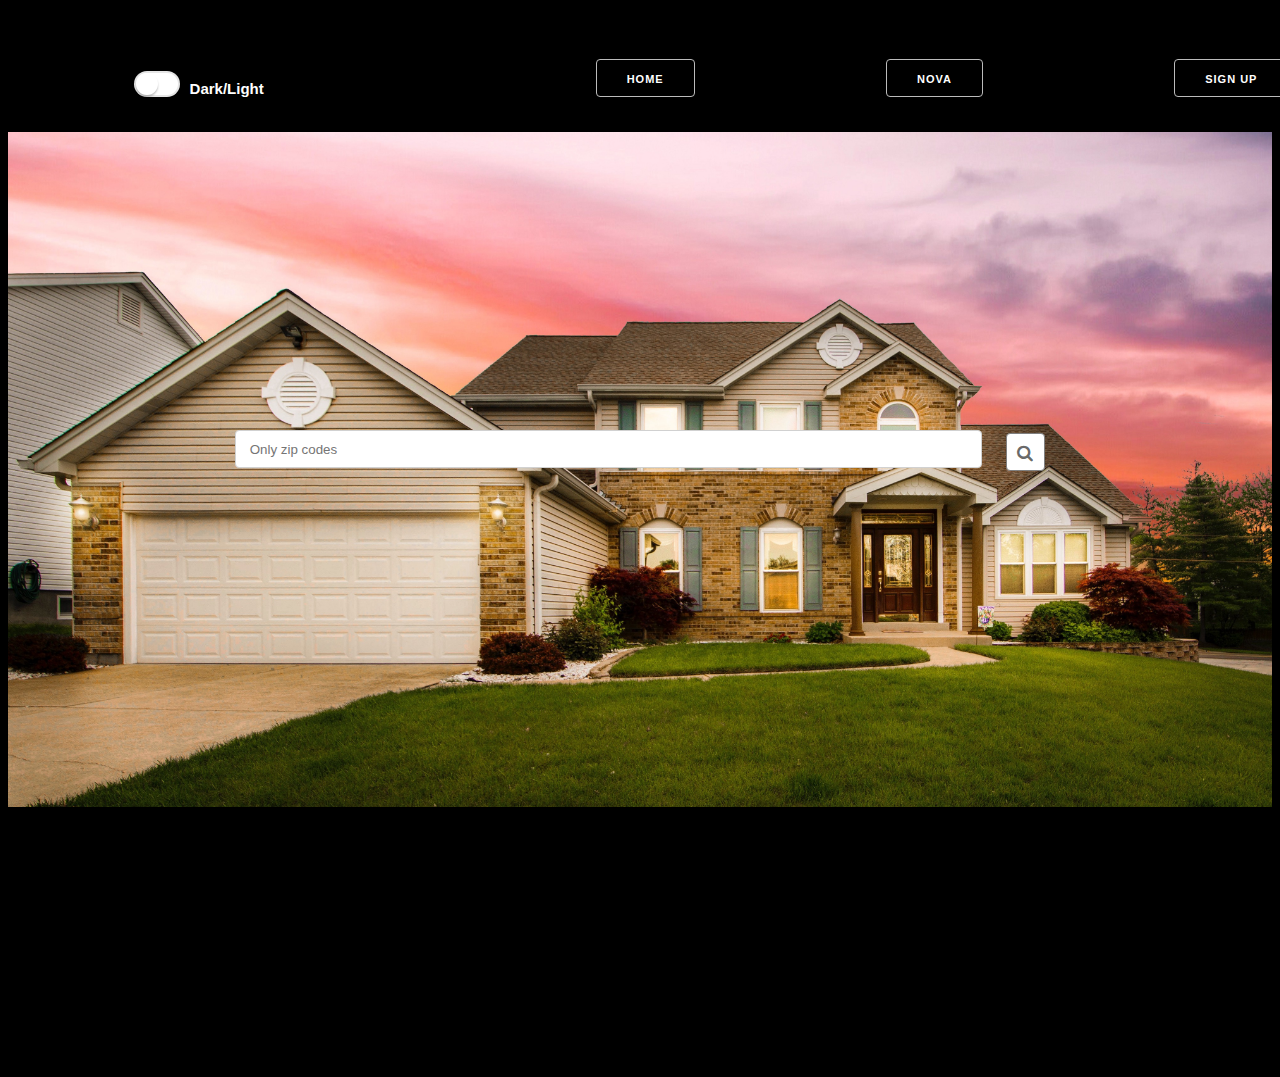
<file: index.html>
<html lang="en">
<head>
    <meta charset="UTF-8">
    <meta name="viewport" content="width=device-width, initial-scale=1.0">
    <title>Nova</title>
    <link rel="stylesheet" href="style.css"/>  
    <link rel="stylesheet" href="https://cdnjs.cloudflare.com/ajax/libs/font-awesome/4.7.0/css/font-awesome.min.css">
</head>
<body>
    <div class="toolbar">

        <label class="form-switch">
            <input type="checkbox" onclick="whiteMode()">
            <i></i> Dark/Light </label>

        <div class="home-button">
            <form method="get" action="index.html">
                <button class="home" id="buttons">Home</button>
            </form>
        </div>
        <div class="title">
            <form method="get" action="index.html">
                <button id="buttons1">Nova</button>
            </form>
        </div>
        
        <div class="sign-buttons">
            <form method="get" action="src/signup.html">
                <button class="sign-up" id="buttons2">Sign Up</button>
            </form>
            <form method="get" action="src/signin.html">
                <button class="sign-in" id="buttons3">Sign In</button>
            </form>
        </div>
        
    </div>

    <div class="search1">
        <form class="search-form" method="get" action="src/map.html">
            <input class="input1" type="tel" placeholder=" Only zip codes" max="5" name="search"/> 
            <button class="input" type="submit"><i class="fa fa-search"></i></button>
        </form>
    </div>
    <div class="flex-columns">
        <!-- <div class="columns">
            <div class="text-flex">
                Search by Crime
            </div>
            <div class="picture">
                <img class="image1" src="images/crime.png" alt="Crime">
            </div>
        </div>
        <div class="columns">
            <div class="text-flex">
                Search by Price
            </div>
            <div class="picture">
                <img class="image2" src="images/price.png" alt="Price">
            </div>
        </div>
        <div class="columns">
            <div class="text-flex">
                Search by Education
            </div>
            <div class="picture">
                <img class="image3" src="images/edu.png" alt="Education">
            </div>
        </div> -->
    </div>
    <script>
        function whiteMode() {
            var element = document.body;
            element.classList.toggle("white-mode");
            var element2 = document.getElementById("buttons");
            element2.classList.toggle("white-mode");
            var element3 = document.getElementById("buttons1");
            element3.classList.toggle("white-mode");
            var element4 = document.getElementById("buttons2");
            element4.classList.toggle("white-mode");
            var element5 = document.getElementById("buttons3");
            element5.classList.toggle("white-mode");
            // var element6 = document.getElementById("input1");
            // element6.style.backgroundColor("white")
        }
    </script>
    <script src="src/app.js" type='text/javascript'>
        var mapData;
    </script>
</body>
</html>
</file>
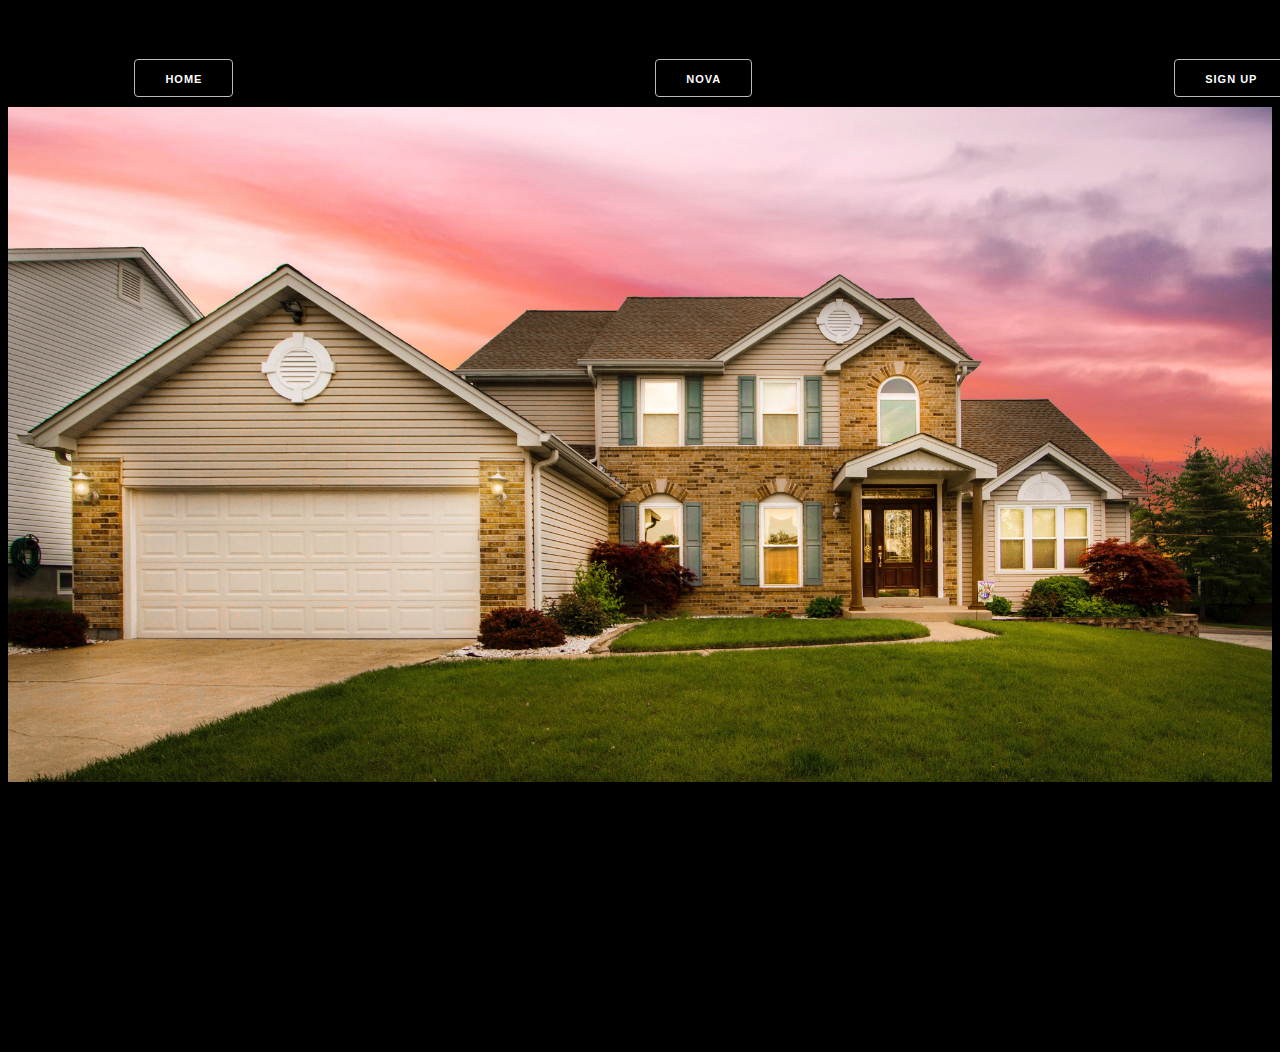
<file: home.html>
<html lang="en">
<head>
    <meta charset="UTF-8">
    <meta name="viewport" content="width=device-width, initial-scale=1.0">
    <title>Nova</title>
    <link rel="stylesheet" href="style.css"/>  
</head>
<body>
    <div class="toolbar">
        <div class="home-button">
            <button class="home">Home</button>
        </div>
        <div class="title">
            <button>Nova</button>
        </div>
        <div class="sign-buttons">
            <button class="sign-up">Sign Up</button>
            <button class="sign-in">Sign In</button>
        </div>
    </div>

    <div class="search">

    </div>
    <div class="flex-columns">

    </div>
</body>
</html>
</file>
<file: style.css>
.container {
    position: relative;
    width: 100%;
    max-width: 960px;
    margin: 0 auto;
    padding: 0 20px;
    box-sizing: border-box; }
  .column,
  .columns {
    width: 100%;
    float: left;
    box-sizing: border-box; }
  
  /* Base Styles
  –––––––––––––––––––––––––––––––––––––––––––––––––– */
  /* NOTE
  html is set to 62.5% so that all the REM measurements throughout Skeleton
  are based on 10px sizing. So basically 1.5rem = 15px :) */
  html {
    font-size: 62.5%; }
  body {
    font-size: 1.5em; /* currently ems cause chrome bug misinterpreting rems on body element */
    line-height: 1.6;
    font-weight: 400;
    font-family: -apple-system, BlinkMacSystemFont, 'Segoe UI', Roboto, Oxygen, Ubuntu, Cantarell, 'Open Sans', 'Helvetica Neue', sans-serif;
    color: white; 
    padding: 2% 0% 0% 0%;
    height: 100%;
    max-height: 93vh;
    background-color: black;
}

.white-mode {
  background-color: white;
  color: black;
}
 
  
  /* Typography
  –––––––––––––––––––––––––––––––––––––––––––––––––– */
  h1, h2, h3, h4, h5, h6 {
    margin-top: 3rem;
    margin-bottom: 2rem;
    font-weight: 300; 
  }
  h1 { font-size: 4.0rem; line-height: 1.2;  letter-spacing: -.1rem;}
  h2 { font-size: 3.6rem; line-height: 1.25; letter-spacing: -.1rem; }
  h3 { font-size: 3.0rem; line-height: 1.3;  letter-spacing: -.1rem; }
  h4 { font-size: 2.4rem; line-height: 1.35; letter-spacing: -.08rem; }
  h5 { font-size: 1.8rem; line-height: 1.5;  letter-spacing: -.05rem; }
  h6 { font-size: 1.5rem; line-height: 1.6;  letter-spacing: 0; }
  
  /* Larger than phablet */
  @media (min-width: 550px) {
    h1 { font-size: 5.0rem; }
    h2 { font-size: 4.2rem; }
    h3 { font-size: 3.6rem; }
    h4 { font-size: 3.0rem; }
    h5 { font-size: 2.4rem; }
    h6 { font-size: 1.5rem; }
  }
  
  p {
    margin-top: 0; }
  
  
  /* Links
  –––––––––––––––––––––––––––––––––––––––––––––––––– */
  a {
    color: #1EAEDB; }
  a:hover {
    color: #0FA0CE; }
  
  
  /* Buttons
  –––––––––––––––––––––––––––––––––––––––––––––––––– */
  .button,
  button,
  input[type="submit"],
  input[type="reset"],
  input[type="button"] {
    display: inline-block;
    height: 38px;
    padding: 0 30px;
    color: white;
    text-align: center;
    font-size: 11px;
    font-weight: 600;
    line-height: 38px;
    letter-spacing: .1rem;
    text-transform: uppercase;
    text-decoration: none;
    white-space: nowrap;
    background-color: transparent;
    border-radius: 4px;
    border: 1px solid #bbb;
    cursor: pointer;
    box-sizing: border-box; }
  .button:hover,
  button:hover,
  input[type="submit"]:hover,
  input[type="reset"]:hover,
  input[type="button"]:hover,
  .button:focus,
  button:focus,
  input[type="submit"]:focus,
  input[type="reset"]:focus,
  input[type="button"]:focus {
    color: #333;
    border-color: #888;
    outline: 0; }
  .button.button-primary,
  button.button-primary,
  input[type="submit"].button-primary,
  input[type="reset"].button-primary,
  input[type="button"].button-primary {
    color: #FFF;
    background-color: #33C3F0;
    border-color: #33C3F0; }
  .button.button-primary:hover,
  button.button-primary:hover,
  input[type="submit"].button-primary:hover,
  input[type="reset"].button-primary:hover,
  input[type="button"].button-primary:hover,
  .button.button-primary:focus,
  button.button-primary:focus,
  input[type="submit"].button-primary:focus,
  input[type="reset"].button-primary:focus,
  input[type="button"].button-primary:focus {
    color: #FFF;
    background-color: #1EAEDB;
    border-color: #1EAEDB; }
  
  
  /* Forms
  –––––––––––––––––––––––––––––––––––––––––––––––––– */
  input[type="email"],
  input[type="number"],
  input[type="search"],
  input[type="text"],
  input[type="tel"],
  input[type="url"],
  input[type="password"],
  textarea,
  select {
    height: 38px;
    padding: 6px 10px; /* The 6px vertically centers text on FF, ignored by Webkit */
    background-color: #fff;
    border: 1px solid #D1D1D1;
    border-radius: 4px;
    box-shadow: none;
    box-sizing: border-box; }
  /* Removes awkward default styles on some inputs for iOS */
  input[type="email"],
  input[type="number"],
  input[type="search"],
  input[type="text"],
  input[type="tel"],
  input[type="url"],
  input[type="password"],
  textarea {
    -webkit-appearance: none;
       -moz-appearance: none;
            appearance: none; }
  textarea {
    min-height: 65px;
    padding-top: 6px;
    padding-bottom: 6px; }
  input[type="email"]:focus,
  input[type="number"]:focus,
  input[type="search"]:focus,
  input[type="text"]:focus,
  input[type="tel"]:focus,
  input[type="url"]:focus,
  input[type="password"]:focus,
  textarea:focus,
  select:focus {
    border: 1px solid #33C3F0;
    outline: 0; }
  label,
  legend {
    display: block;
    margin-bottom: .5rem;
    font-weight: 600; }
  fieldset {
    padding: 0;
    border-width: 0; }
  input[type="checkbox"],
  input[type="radio"] {
    display: inline; }
  label > .label-body {
    display: inline-block;
    margin-left: .5rem;
    font-weight: normal; }
  
  
  /* Lists
  –––––––––––––––––––––––––––––––––––––––––––––––––– */
  ul {
    list-style: circle inside; }
  ol {
    list-style: decimal inside; }
  ol, ul {
    padding-left: 0;
    margin-top: 0; }
  ul ul,
  ul ol,
  ol ol,
  ol ul {
    margin: 1.5rem 0 1.5rem 3rem;
    font-size: 90%; }
  li {
    margin-bottom: 1rem; }
  
  
  /* Code
  –––––––––––––––––––––––––––––––––––––––––––––––––– */
  code {
    padding: .2rem .5rem;
    margin: 0 .2rem;
    font-size: 90%;
    white-space: nowrap;
    background: #F1F1F1;
    border: 1px solid #E1E1E1;
    border-radius: 4px; }
  pre > code {
    display: block;
    padding: 1rem 1.5rem;
    white-space: pre; }
  
  
  /* Tables
  –––––––––––––––––––––––––––––––––––––––––––––––––– */
  th,
  td {
    padding: 12px 15px;
    text-align: left;
    border-bottom: 1px solid #E1E1E1; }
  th:first-child,
  td:first-child {
    padding-left: 0; }
  th:last-child,
  td:last-child {
    padding-right: 0; }
  
  
  /* Spacing
  –––––––––––––––––––––––––––––––––––––––––––––––––– */
  button,
  .button {
    margin-bottom: 1rem; }
  input,
  textarea,
  select,
  fieldset {
    margin-bottom: 1.5rem; }
  pre,
  blockquote,
  dl,
  figure,
  table,
  p,
  ul,
  ol,
  form {
    margin-bottom: 2.5rem; }
  
  
  /* Utilities
  –––––––––––––––––––––––––––––––––––––––––––––––––– */
  .u-full-width {
    width: 100%;
    box-sizing: border-box; }
  .u-max-full-width {
    max-width: 100%;
    box-sizing: border-box; }
  .u-pull-right {
    float: right; }
  .u-pull-left {
    float: left; }
  
  
  /* Misc
  –––––––––––––––––––––––––––––––––––––––––––––––––– */
  hr {
    margin-top: 3rem;
    margin-bottom: 3.5rem;
    border-width: 0;
    border-top: 1px solid #E1E1E1; }
  
  
  /* Clearing
  –––––––––––––––––––––––––––––––––––––––––––––––––– */
  
  /* Self Clearing Goodness */
  .container:after,
  .row:after,
  .u-cf {
    content: "";
    display: table;
    clear: both; }
  
  
  /* Media Queries
  –––––––––––––––––––––––––––––––––––––––––––––––––– */
  /*
  Note: The best way to structure the use of media queries is to create the queries
  near the relevant code. For example, if you wanted to change the styles for buttons
  on small devices, paste the mobile query code up in the buttons section and style it
  there.
  */
  
  
  /* Larger than mobile */
  @media (min-width: 400px) {}
  
  /* Larger than phablet (also point when grid becomes active) */
  @media (min-width: 550px) {}
  
  /* Larger than tablet */
  @media (min-width: 750px) {}
  
  /* Larger than desktop */
  @media (min-width: 1000px) {}
  
  /* Larger than Desktop HD */
  @media (min-width: 1200px) {}
  
   .dropbtn {
    cursor: pointer;
  }
  
  .dropbtn:hover, .dropbtn:focus {
    background-color: #333;
    color: white;
  }
  
  /* The container <div> - needed to position the dropdown content */
  .dropdown {
    position: relative;
    display: inline-block;
  }

  .dropdown:hover .dropdown-content {
      display: block;
    }

  /* Dropdown Content (Hidden by Default) */
  .dropdown-content {
    display: none;
    position: absolute;
    background-color: #f1f1f1;
    min-width: 160px;
    box-shadow: 0px 8px 16px 0px rgba(0,0,0,0.2);
    z-index: 10000;
  }
  
  /* Links inside the dropdown */
  .dropdown-content a {
    color: black;
    padding: 12px 16px;
    text-decoration: none;
    display: block;
  }
  
  /* Change color of dropdown links on hover */
  .dropdown-content a:hover {
    background-color: #333;
    color: white;
  }

  .toolbar {
    display: flex;
    justify-content: space-between;
    padding: 0% 10% 0% 10%;
    margin-top: 2%;
    flex-wrap: wrap;
    max-width: 170vh;
    width: 100%;
  }

  .toolbar1 {
    display: flex;
    justify-content: center;
    padding: 0% 10% 0% 10%;
    margin-top: 2%;
    flex-wrap: wrap;
    max-width: 170vh;
    width: 100%;
  }

  .sign-buttons {
    display: flex;
    justify-content: space-evenly;
  }

  form.search-form button {
    float: left;
    width: 40px;
    padding: 10px;
    background: white;
    color: rgba(65, 65, 65, 0.795);
    font-size: 17px;
    border: 1px solid grey;
    cursor: pointer;
    margin-left: 3%;
  }

  .search {
      display: flex;
      justify-content: center;
      height: 100%;
      max-height: 75vh;
      width: 100%;
      background-image: url("./images/bighouse.jpeg");
      background-repeat: no-repeat;
      background-size: 100% 125%;
      background-position: center; 
  }

  .search1 {
    display: flex;
    justify-content: center;
    height: 100%;
    max-height: 75vh;
    width: 100%;
    background-image: url("./images/bighouse.jpeg");
    background-repeat: no-repeat;
    background-size: 100% 125%;
    background-position: center; 
}

  .search-form {
    display: flex;
    justify-content: center;
    flex-direction: row;
    vertical-align: middle;
    max-width: 90vh;
    width: 90%;
}

  .input {
      display: flex;
      align-self: center;
  }

  .input1 {
    display: flex;
    align-self: center;
    max-width: 90vh;
    width: 1500%;
    /* background-color: #000000;
    color: white; */
}

.flex-columns {
    display: flex;
    justify-content: space-evenly;
    flex-direction: row;
    font-weight: bolder;
    max-height: 30vh;
    height: 100%;
}

.columns {
    border: 1px solid gray;
    margin: 1vh 1vh 1vh 1vh;
    display: flex;
    flex-direction: column;
    justify-content: center;
    max-height: 300vh;
    height: 100%;
    border-radius: 4px;
}

.text-flex {
    margin-top: 2vh;
    display: flex;
    align-self: center;
}

.image1 {
    padding-left: 3%; 
    max-height: 45vh;
    max-width: 45vh;
    display: block;
    margin-left: auto;
    margin-right: auto;
    width: 50%; 
}

.image2 {
    height: 100%;
    width: 20%;
    max-height: 30vh;
    max-width: 15vh;
    display: block;
    margin-left: auto;
    margin-right: auto;
    width: 50%;  
}
.image3 {
    height: 100%;
    width: 60%;
    max-height: 70vh;
    max-width: 40vh;
    display: block;
    margin-left: auto;
    margin-right: auto;
    width: 50%;  
}

.picture {
    max-height: 90%;
    height: 70%;
}

.map {
    width: 100%;
    height: 100%;
    max-width: 205vh;
    max-height: 85vh;
    /* border: 1px dotted black; */
    display: flex;
    justify-content: center;
    /* border: solid black 1px; */
}

.title {
  display: flex;
  justify-content: center;
}

.title1 {
    display: flex;
    justify-content: center;
    margin: 5px 4vh 0px 0px;
    padding: 5px 0px 0px 0px;
    max-height: 3vh;
    height: 60%;
}

.input5:hover {
    display: flex;
    justify-content: center;
}

.signup-form {
    display: flex;
    justify-content: space-evenly;
    flex-direction: column;
    align-self: center;
    max-width: 205vh;
    max-height: 70vh;
    width: 60%;
    height: 50%;
}

.signup {
    display: flex;
    justify-content: space-evenly;
    flex-direction: column;
    /* border: solid 1px gray; */
    max-width: 205vh;
    max-height: 70vh;
    width: 60%;
    height: 50%;
    align-self: center;
}

.sign {
  background-color: rgba(175, 173, 173, 0.438);
  color: black;
}

.sign:hover {
  color: white;
}

.pop-up {
  display: none;
  /* display: flex; */
  border: solid 1px black;
  max-width: 205vh;
  max-height: 80vh;
  width: 100%;
  height: 100%;
}

.popups {
  display: flex;
  flex-direction: row;
}

.popup-text {
  display: flex;
  flex-direction: column;
  justify-content: center;
  margin: 0% 2% 0% 2%;
  border: solid 1px black;
  max-width: 120vh;
  max-height: 80vh;
  height: 100%;
  width: 100%;
}

.popup-image {
  max-width: 30vh;
  max-height: 30vh;
  margin: 5% 5% 5% 5%;
  height: 100%;
  width: 100%;
  
}

.charts {
  display: flex;
  flex-direction: column;
  justify-content: center;
  padding: 0% 2% 0% 2%;
  max-width: 40vh;
  max-height: 80vh;
  width: 100%;
  height: 100%;
  border: solid 1px black;
}

.chart {
  display: flex;
  justify-content: center;
  margin: 3% 0% 3% 0%;
  max-width: 40vh;
  max-height: 25vh;
  width: 100%;
  height: 100%;
  border: solid 1px black;
}

.listing {
  max-width: 205vh;
  max-height: 90vh;
  height: 100%;
  width: 100%;
  border: 1px solid black;
  display: flex;
  flex-direction: row;
}

.zip-image {
  max-width: 20vh;
  max-height: 20vh;
  height: 60%;
  width: 60%;
}

.zip-body {
  display: flex;
  flex-direction: row;
  flex-wrap: wrap;
  align-self: center;
}

.charts1 {
  display: flex;
  flex-direction: row;
  justify-content: center;
  padding: 0% 2% 0% 2%;
  max-width: 90vh;
  max-height: 40vh;
  width: 100%;
  height: 100%;
  border: solid 1px black;
  align-self: center;
}

.zip-text {
  display: flex;
}

.chart1 {
  display: flex;
  justify-content: center;
  margin: 3% 1% 3% 1%;
  max-width: 40vh;
  max-height: 30vh;
  width: 100%;
  height: 100%;
  border: solid 1px black;
}

.zip-one {
  display: flex;
  justify-content: center;
  flex-direction: column;
}

.zip-two {
  display: flex;
  justify-content: center;
  flex-direction: column;
}

.top {
  display: flex; 
  justify-content: center;
  flex-direction: row;
  max-width: 205vh;
  width: 100%;
}

.form-switch {
  display: inline-block;
  cursor: pointer;
  -webkit-tap-highlight-color: transparent;
  margin: 1% 0% 0% 0%;
  max-width: 30vh;
  width: 100%;
}

.form-switch i {
  position: relative;
  display: inline-block;
 margin-right: .5rem;
  width: 46px;
  height: 26px;
  background-color: #e6e6e6;
  border-radius: 23px;
  vertical-align: text-bottom;
  transition: all 0.3s linear;
}

.form-switch i::before {
  content: "";
  position: absolute;
  left: 0;
  width: 42px;
  height: 22px;
  background-color: #fff;
  border-radius: 11px;
  transform: translate3d(2px, 2px, 0) scale3d(1, 1, 1);
  transition: all 0.25s linear;
}

.form-switch i::after {
  content: "";
  position: absolute;
  left: 0;
  width: 22px;
  height: 22px;
  background-color: #fff;
  border-radius: 11px;
  box-shadow: 0 2px 2px rgba(0, 0, 0, 0.24);
  transform: translate3d(2px, 2px, 0);
  transition: all 0.2s ease-in-out;
}

.form-switch:active i::after {
  width: 28px;
  transform: translate3d(2px, 2px, 0);
}

.form-switch:active input:checked + i::after { transform: translate3d(16px, 2px, 0); }

.form-switch input { display: none; }

.form-switch input:checked + i { 
  background-color: #000000; 
  box-shadow: 0 2px 2px 1px rgba(255, 255, 255, 0.603);
}

.form-switch input:checked + i::before { transform: translate3d(18px, 2px, 0) scale3d(0, 0, 0); }

.form-switch input:checked + i::after { transform: translate3d(22px, 2px, 0); }
</file>
